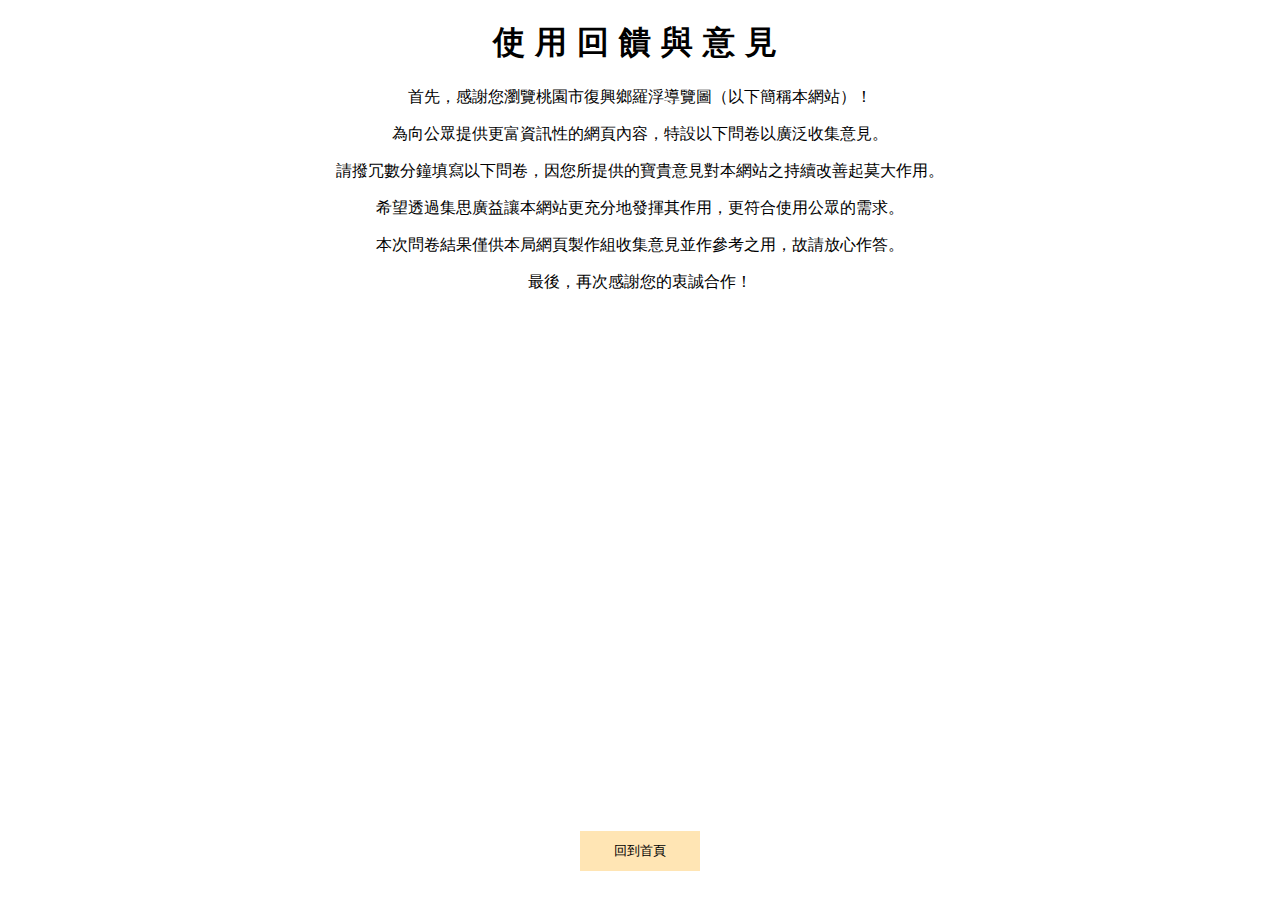
<file: 使用回饋與意見.html>
<!DOCTYPE html>
<html lang="en">
<head>
	<!-- Global site tag (gtag.js) - Google Analytics -->
<script async src="https://www.googletagmanager.com/gtag/js?id=G-2EWZNHGHWB"></script>
<script>
  window.dataLayer = window.dataLayer || [];
  function gtag(){dataLayer.push(arguments);}
  gtag('js', new Date());

  gtag('config', 'G-2EWZNHGHWB');
</script>
	<title>使用回饋與意見</title>
	<meta charset="UTF-8">
	<meta name="description" content="">
	<style>
	body {
	background-image: url('https://i.imgur.com/ixzm6hQ.png');
	background-repeat: no-repeat;
	 background-size: 500% ;
	}
	</style>
	<link rel="stylesheet" type="text/css" href="final.css"/>
</head>

<body>
<center>
<h1 div style="letter-spacing:10px;"span style="font-family:DFKai-sb;text-align:center" >使用回饋與意見</div></h1>
<p div style="letter-spacing:0px;"span style="font-family:DFKai-sb;text-align:center">首先，感謝您瀏覽桃園市復興鄉羅浮導覽圖（以下簡稱本網站）！</p>
<p div style="letter-spacing:0px;"span style="font-family:DFKai-sb;text-align:center">為向公眾提供更富資訊性的網頁內容，特設以下問卷以廣泛收集意見。</p>
<p div style="letter-spacing:0px;"span style="font-family:DFKai-sb;text-align:center">請撥冗數分鐘填寫以下問卷，因您所提供的寶貴意見對本網站之持續改善起莫大作用。</p>
<p div style="letter-spacing:0px;"span style="font-family:DFKai-sb;text-align:center">希望透過集思廣益讓本網站更充分地發揮其作用，更符合使用公眾的需求。</p>
<p div style="letter-spacing:0px;"span style="font-family:DFKai-sb;text-align:center">本次問卷結果僅供本局網頁製作組收集意見並作參考之用，故請放心作答。</p>
<p div style="letter-spacing:0px;"span style="font-family:DFKai-sb;text-align:center">最後，再次感謝您的衷誠合作！</p>

<iframe src="https://docs.google.com/forms/d/e/1FAIpQLSfpim3B-tIePcOsYO_8M_6AtRPA-n3UuyCqJbShUr8RPVQ-fw/viewform?embedded=true" width="1000" height="500" frameborder="0" marginheight="0" marginwidth="0">載入中…</iframe>

</br>
</br>
<input type="button"onclick="self.location.href='index.html'" value="回到首頁" style="background-color:#FFE5B4 ;width:120px;height:40px;border:2px;" >
</center>
</body>
</html>
</file>
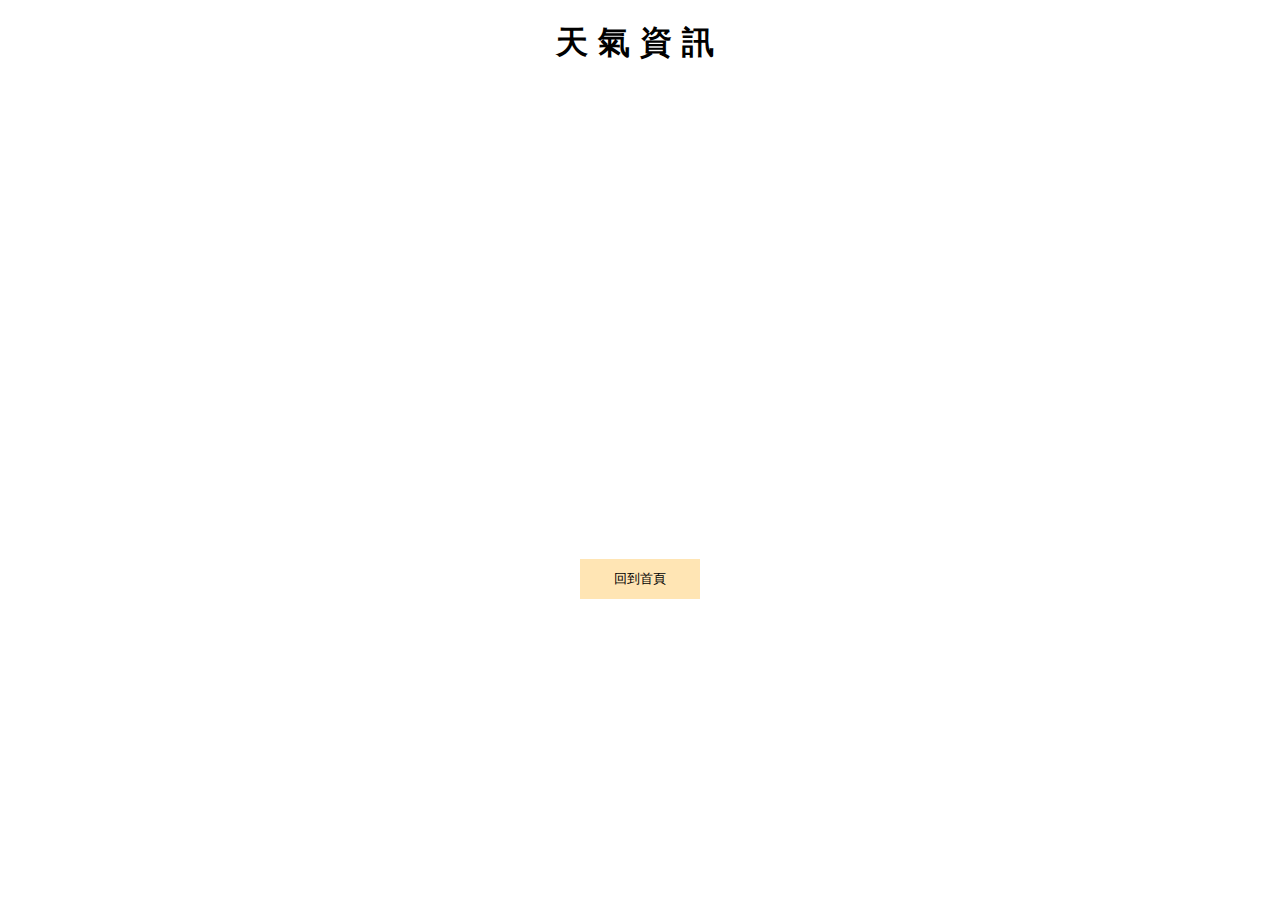
<file: 天氣資訊.html>
<!DOCTYPE html>
<html lang="en">
<head>
<!-- Global site tag (gtag.js) - Google Analytics -->
<script async src="https://www.googletagmanager.com/gtag/js?id=G-2EWZNHGHWB"></script>
<script>
  window.dataLayer = window.dataLayer || [];
  function gtag(){dataLayer.push(arguments);}
  gtag('js', new Date());

  gtag('config', 'G-2EWZNHGHWB');
</script>
	<title>天氣資訊</title>
	<meta charset="UTF-8">
	<meta name="description" content="">
	<style>
	body {
	background-image: url('https://i.imgur.com/ixzm6hQ.png');
	background-repeat: no-repeat;
	 background-size: 500% ;
	}
	</style>
	<link rel="stylesheet" type="text/css" href="final.css"/>
</head>

<body>
<center>
<h1 div style="letter-spacing:10px;"span style="font-family:DFKai-sb;text-align:center" >天氣資訊</div></h1>
<iframe width="650" height="450" src="https://embed.windy.com/embed2.html?lat=24.742&lon=121.407&detailLat=24.798&detailLon=121.325&width=650&height=450&zoom=11&level=surface&overlay=wind&product=ecmwf&menu=&message=&marker=true&calendar=24&pressure=true&type=map&location=coordinates&detail=true&metricWind=default&metricTemp=default&radarRange=-1" frameborder="0"></iframe>
</br>
</br>
<input type="button"onclick="self.location.href='index.html'" value="回到首頁" style="background-color:#FFE5B4 ;width:120px;height:40px;border:2px;" >
</center>
</body>
</html>
</file>
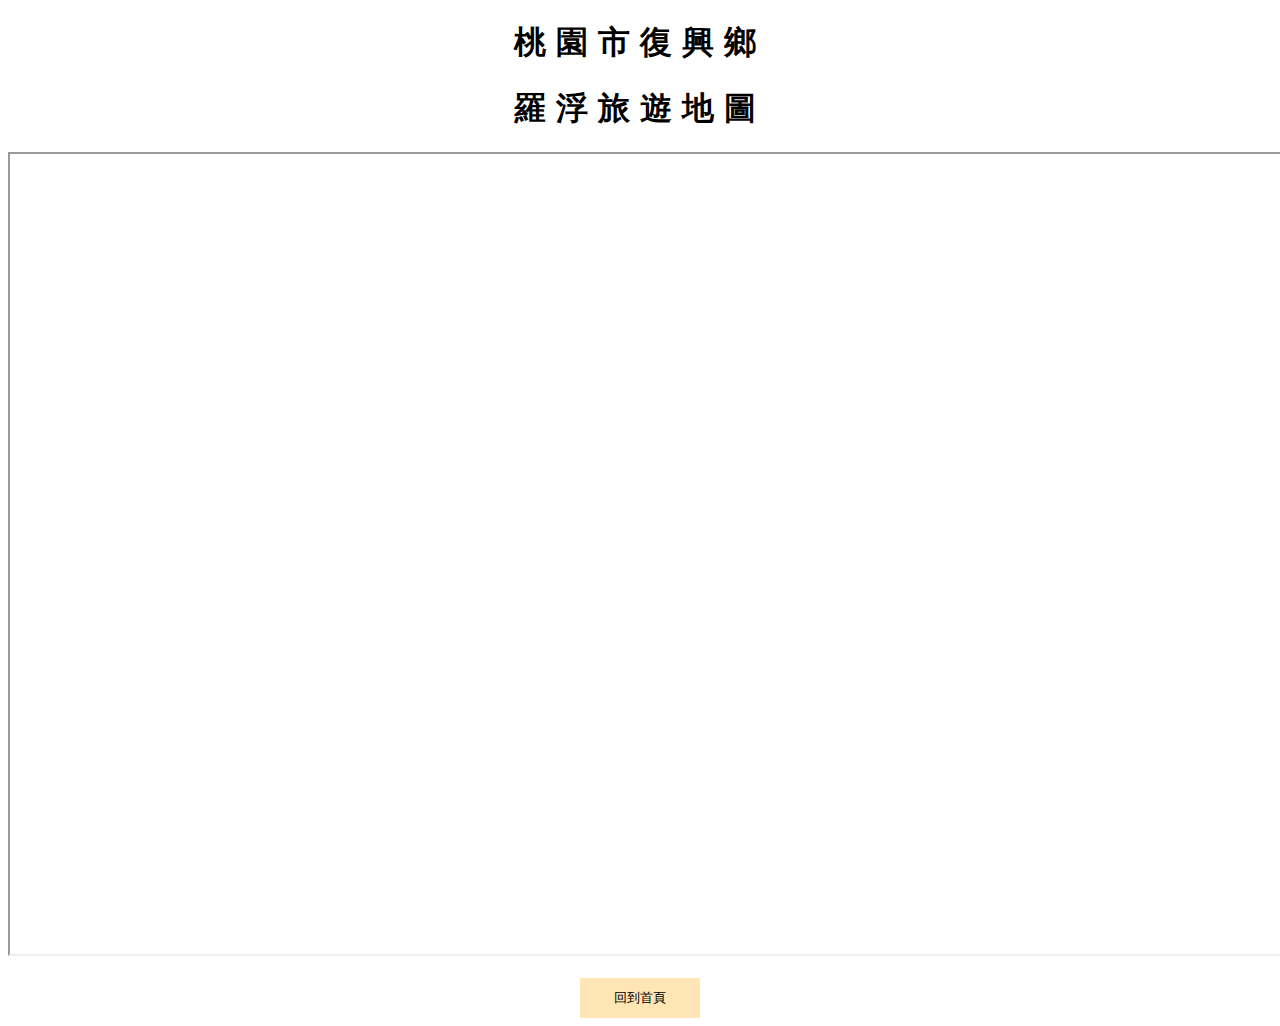
<file: 旅遊地圖.html>
<!DOCTYPE html>
<html lang="en">
<head>
	<title>旅遊地圖</title>
	<meta charset="UTF-8">
	<meta name="description" content="">
	<style>
	body {
	background-image: url('https://i.imgur.com/ixzm6hQ.png');
	background-repeat: no-repeat;
	 background-size: 500% ;
	}
	</style>
	<link rel="stylesheet" type="text/css" href="final.css"/>
</head>
<center>
<h1 div style="letter-spacing:10px;"span style="font-family:DFKai-sb;text-align:center">桃園市復興鄉</h1></div>
<h1 div style="letter-spacing:10px;"span style="font-family:DFKai-sb;text-align:center">羅浮旅遊地圖</h1></div>
<iframe src="https://www.google.com/maps/d/embed?mid=1H7vBSkbgu3ftsodStFO9kJyY774&hl=zh-TW&ehbc=2E312F" width="1500" height="800"></iframe>
</br>
</br>
<input type="button"onclick="self.location.href='index.html'" value="回到首頁" style="background-color:#FFE5B4 ;width:120px;height:40px;border:2px;" >
</center>


<body>


</body>

</html>
</file>
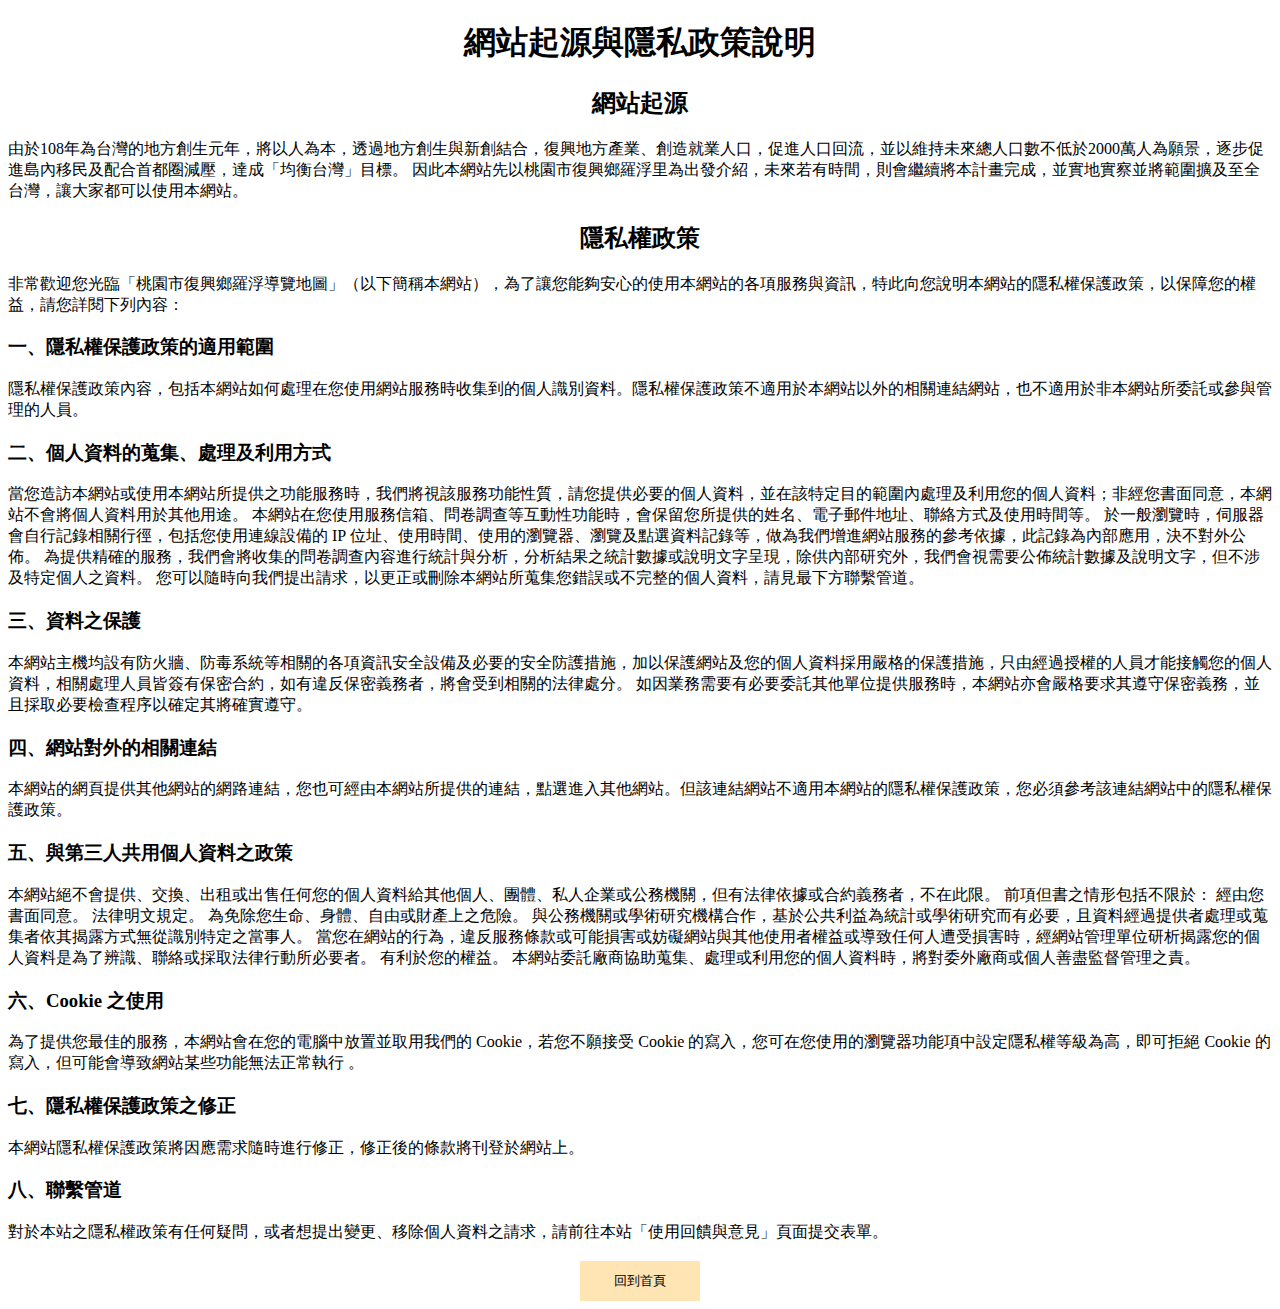
<file: 簡介本網站.html>
<!DOCTYPE html>
<html lang="en">
<head>
	<title></title>
	<meta charset="UTF-8">
	<meta name="description" content="">
		<style>
	body {
	background-image: url('https://i.imgur.com/ixzm6hQ.png');
	background-repeat: no-repeat;
	 background-size: 500% ;
	}
	</style>
</head>
<center>
<h1>網站起源與隱私政策說明</h1>
</center>

<center><h2>網站起源</h2></center>
由於108年為台灣的地方創生元年，將以人為本，透過地方創生與新創結合，復興地方產業、創造就業人口，促進人口回流，並以維持未來總人口數不低於2000萬人為願景，逐步促進島內移民及配合首都圈減壓，達成「均衡台灣」目標。
因此本網站先以桃園市復興鄉羅浮里為出發介紹，未來若有時間，則會繼續將本計畫完成，並實地實察並將範圍擴及至全台灣，讓大家都可以使用本網站。


<center><h2>隱私權政策</h2></center>
非常歡迎您光臨「桃園市復興鄉羅浮導覽地圖」（以下簡稱本網站），為了讓您能夠安心的使用本網站的各項服務與資訊，特此向您說明本網站的隱私權保護政策，以保障您的權益，請您詳閱下列內容：

<h3>一、隱私權保護政策的適用範圍</h3>
隱私權保護政策內容，包括本網站如何處理在您使用網站服務時收集到的個人識別資料。隱私權保護政策不適用於本網站以外的相關連結網站，也不適用於非本網站所委託或參與管理的人員。

<h3>二、個人資料的蒐集、處理及利用方式</h3>
當您造訪本網站或使用本網站所提供之功能服務時，我們將視該服務功能性質，請您提供必要的個人資料，並在該特定目的範圍內處理及利用您的個人資料；非經您書面同意，本網站不會將個人資料用於其他用途。
本網站在您使用服務信箱、問卷調查等互動性功能時，會保留您所提供的姓名、電子郵件地址、聯絡方式及使用時間等。
於一般瀏覽時，伺服器會自行記錄相關行徑，包括您使用連線設備的 IP 位址、使用時間、使用的瀏覽器、瀏覽及點選資料記錄等，做為我們增進網站服務的參考依據，此記錄為內部應用，決不對外公佈。
為提供精確的服務，我們會將收集的問卷調查內容進行統計與分析，分析結果之統計數據或說明文字呈現，除供內部研究外，我們會視需要公佈統計數據及說明文字，但不涉及特定個人之資料。
您可以隨時向我們提出請求，以更正或刪除本網站所蒐集您錯誤或不完整的個人資料，請見最下方聯繫管道。

<h3>三、資料之保護</h3>
本網站主機均設有防火牆、防毒系統等相關的各項資訊安全設備及必要的安全防護措施，加以保護網站及您的個人資料採用嚴格的保護措施，只由經過授權的人員才能接觸您的個人資料，相關處理人員皆簽有保密合約，如有違反保密義務者，將會受到相關的法律處分。
如因業務需要有必要委託其他單位提供服務時，本網站亦會嚴格要求其遵守保密義務，並且採取必要檢查程序以確定其將確實遵守。

<h3>四、網站對外的相關連結</h3>
本網站的網頁提供其他網站的網路連結，您也可經由本網站所提供的連結，點選進入其他網站。但該連結網站不適用本網站的隱私權保護政策，您必須參考該連結網站中的隱私權保護政策。

<h3>五、與第三人共用個人資料之政策</h3>
本網站絕不會提供、交換、出租或出售任何您的個人資料給其他個人、團體、私人企業或公務機關，但有法律依據或合約義務者，不在此限。

前項但書之情形包括不限於：

經由您書面同意。
法律明文規定。
為免除您生命、身體、自由或財產上之危險。
與公務機關或學術研究機構合作，基於公共利益為統計或學術研究而有必要，且資料經過提供者處理或蒐集者依其揭露方式無從識別特定之當事人。
當您在網站的行為，違反服務條款或可能損害或妨礙網站與其他使用者權益或導致任何人遭受損害時，經網站管理單位研析揭露您的個人資料是為了辨識、聯絡或採取法律行動所必要者。
有利於您的權益。
本網站委託廠商協助蒐集、處理或利用您的個人資料時，將對委外廠商或個人善盡監督管理之責。

<h3>六、Cookie 之使用</h3>
為了提供您最佳的服務，本網站會在您的電腦中放置並取用我們的 Cookie，若您不願接受 Cookie 的寫入，您可在您使用的瀏覽器功能項中設定隱私權等級為高，即可拒絕 Cookie 的寫入，但可能會導致網站某些功能無法正常執行 。

<h3>七、隱私權保護政策之修正</h3>
本網站隱私權保護政策將因應需求隨時進行修正，修正後的條款將刊登於網站上。

<h3>八、聯繫管道</h3>
對於本站之隱私權政策有任何疑問，或者想提出變更、移除個人資料之請求，請前往本站「使用回饋與意見」頁面提交表單。

<center>
</br>
<input type="button"onclick="self.location.href='index.html'" value="回到首頁" style="background-color:#FFE5B4 ;width:120px;height:40px;border:2px;" >
</center>
<body>

</body>
</html>
</file>
<file: final.css>
{
	margin: 0px;
	padding: 0px;
}	

.h1{
  text-align:center;
}


.buttom{
display: inline-block;
}
</file>
